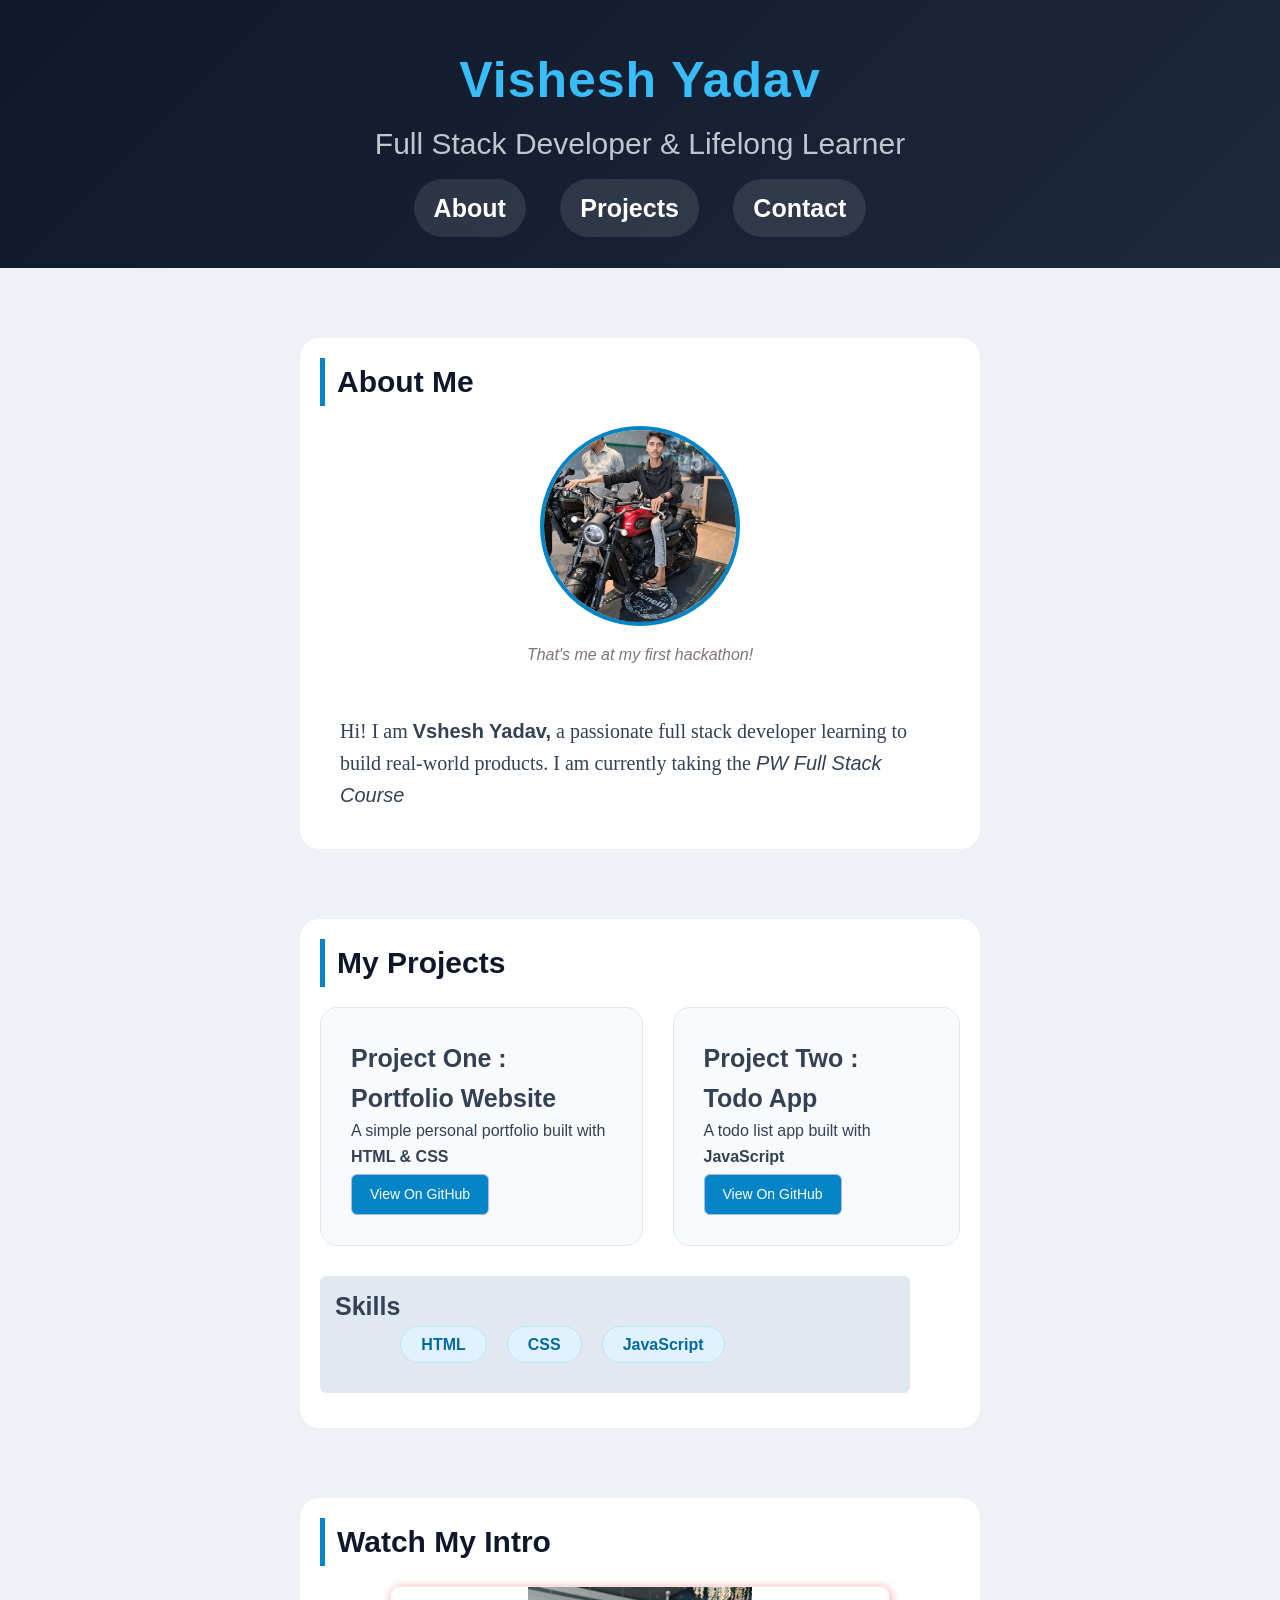
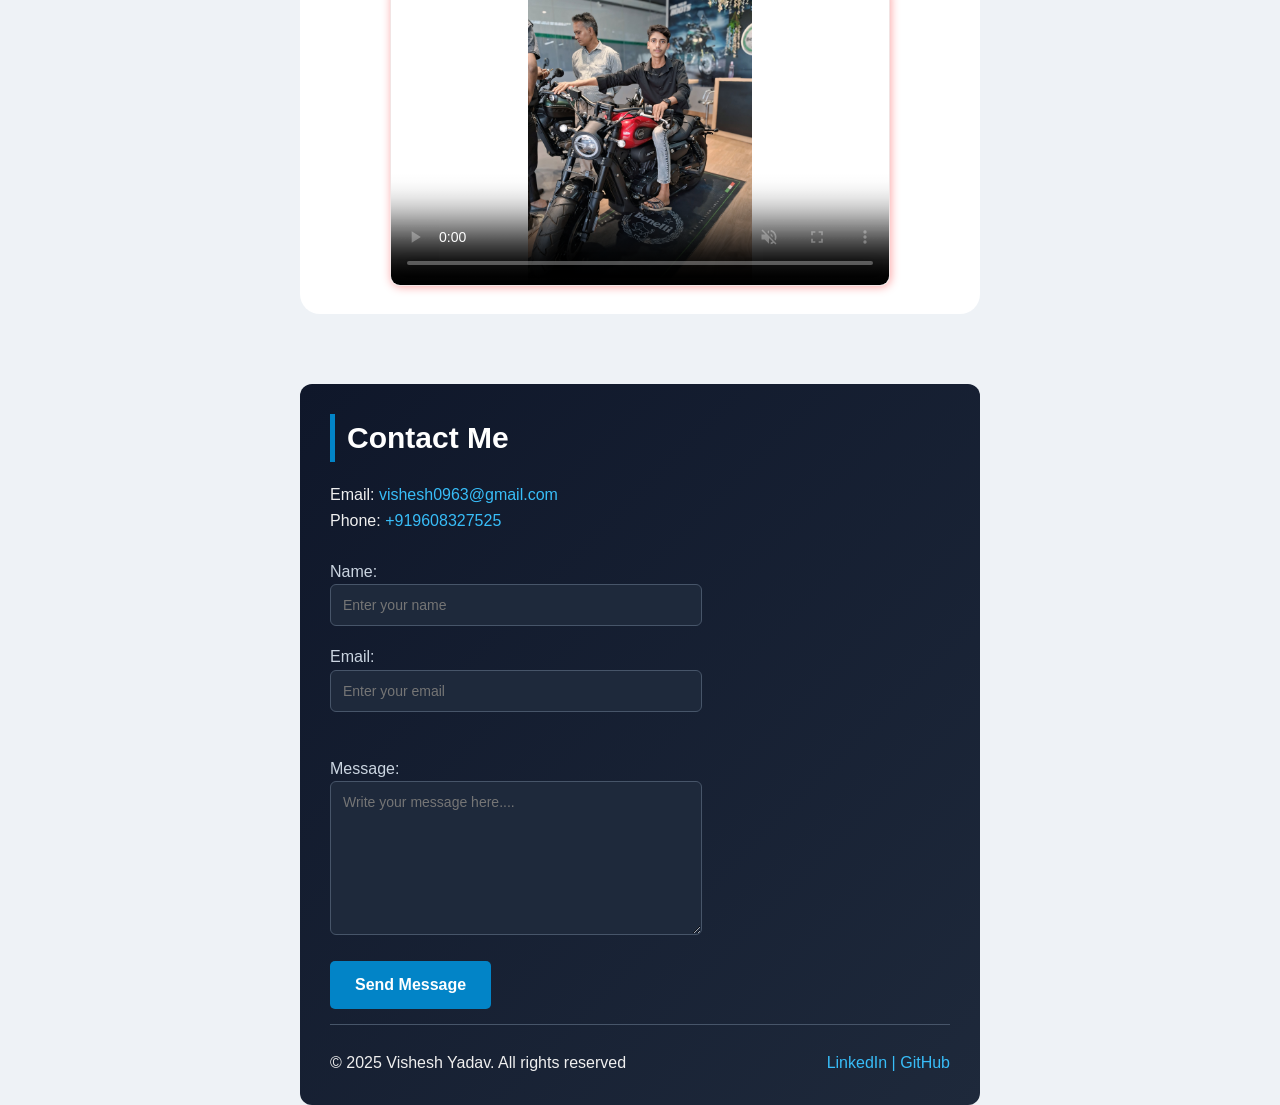
<file: portfolio.html>
<!DOCTYPE html>
<html lang="en">

<head>
    <meta charset="UTF-8">
    <meta name="viewport" content="width=device-width, initial-scale=1.0">
    <title>Portfolio</title>
    <link rel="stylesheet" href="style.css">
</head>

<body>
    <Header>
        <h1>Vishesh Yadav</h1>
        <p>Full Stack Developer & Lifelong Learner</p>
        <a href="#About">About</a>
        <a href="#Projects">Projects</a>
        <a href="#Contact">Contact</a>
    </Header>
    <main>
        <section id="About">
            <h1>About Me</h1>
            <img src="image.jpg" width="200px" height="250px" alt="">
            <figcaption><i>That's me at my first hackathon!</i></figcaption>
            <p>Hi! I am <strong>Vshesh Yadav,</strong> a passionate full stack developer learning to build real-world
                products. I am currently taking the <em>PW Full Stack Course</em></p>
        </section>
        <section id="Projects">
            <h2>My Projects</h2>
            <div class="web">
                <article id="App1">
                    <h3>Project One : Portfolio Website</h3>
                    <p>A simple personal portfolio built with <strong>HTML & CSS</strong></p>
                    <a href="">View On GitHub</a>
                </article>
                <article id="App2">
                    <h3>Project Two : Todo App</h3>
                    <p>A todo list app built with <strong>JavaScript</strong></p>
                    <a href="">View On GitHub</a>
                </article>
            </div>

            <div class="skill">
                <h3>Skills</h3>
                <br>
                <ul>
                    <li>HTML</li>
                    <li>CSS</li>
                    <li>JavaScript</li>
                </ul>
            </div>
        </section>
        <section id="intro">
            <h2>Watch My Intro</h2>
            <video src=" video.mp4" width="500px" height="300px" controls muted loop poster="image.jpg"></video>
        </section>
    </main>
    <footer id="Contact">
        <h2>Contact Me</h2>
        <p> Email: <a href="vishesh0963@gmail.com">vishesh0963@gmail.com</a></p>
        <p>Phone: <a href="tel:+919608327525">+919608327525</a></p>
        <br>
        <form action="">
            <label for="name" id="Name">Name:</label>
            <br>
            <input type="text" id="name" placeholder="Enter your name">
            <br>
            <label for="email" id="Email">Email:</label>
            <br>
            <input type="email" id="email" placeholder="Enter your email">
            <br><br>
            <label for="message" id="Message">Message:</label>
            <br>
            <textarea name="" id="message" rows="8" cols="50" placeholder="Write your message here...." ></textarea>
            <br>
            <button type="Submit">Send Message</button>
        </form>
        <div class="footer-bottom">

            <p>&copy; 2025 Vishesh Yadav. All rights reserved</p>

            <div class="social">
                <a href="" >LinkedIn</a>
                   |
                <a href="">GitHub</a>
            </div>
        </div>
        </footer>
</body>

</html>
</file>
<file: style.css>
* {
    padding: 0;
    margin: 0;
    box-sizing: border-box;
    font-family: 'poppins', sans-serif;
}

body {
    /* font-family: 'Poppins', Arial, sans-serif; */
    background-color: #eef2f6;
    color: #334155;
    line-height: 1.6;
}

header {
    background: linear-gradient(135deg, #0f172a, #1e293b);
    text-align: center;
    padding: 40px;
    flex: 1;
    /* width: 100%;
    height: 200px; */
}

main {
    margin: 0 300px;
}

header h1 {
    font-size: 50px;
    color: #38bdf8;
    letter-spacing: 1px;
    /* font-family: 'Franklin Gothic Medium', 'Arial Narrow', Arial, sans-serif; */
}

header p {
    color: rgb(190, 199, 206);
    font-size: 30px;
    font-family: 'Gill Sans', 'Gill Sans MT', Calibri, 'Trebuchet MS', sans-serif;
    padding-bottom: 20px;
}

header a {
    justify-content: center;
    align-items: center;
    padding: 15px 20px;
    font-size: 25px;
    color: white;
    text-decoration: none;
    /* border: 1px solid white; */
    background-color: rgba(255, 255, 255, 0.1);
    border-radius: 30px;
    margin: 15px;
    font-weight: 600;
    font-family: 'Franklin Gothic Medium', 'Arial Narrow', Arial, sans-serif;
}

header a:hover {
    background-color: #1aafee;
}

#About {

    background-color: white;
    border-radius: 20px;
    padding: 20px;
    margin: 70px 0px;
    text-align: center;
}

#About h1 {
    text-align: start;
    color: #0f172a;
    font-size: 30px;
    border-left: 5px solid #0284c7;
    padding-left: 12px;
    margin-bottom: 20px;
}

#About img {
    width: 200px;
    height: 200px;
    border: 4px solid #0284c7;
    border-radius: 50%;
    object-fit: cover;
}

#About img:hover {
    transform: scale(1.05);
}

#About figcaption {
    color: rgb(129, 116, 116);
    font-size: medium;
    padding: 8px 0 30px 0;
}

#About p {
    color: #334155;
    font-size: 20px;
    padding: 18px 20px;
    text-align: start;
    font-family: Georgia, 'Times New Roman', Times, serif;
}

#Projects {
    background-color: white;
    border-radius: 20px;
    padding: 20px;
    margin: 70px 0px;
    text-align: center;
}

#Projects h2{
    text-align: start;
    color: #0f172a;
    font-size: 30px;
    border-left: 5px solid #0284c7;
    padding-left: 12px;
    margin-bottom: 20px;
}

.web {
    display: flex;
    justify-content: start;
    align-items: start;
    gap: 30px;
}
#App1 {
    font-family: Cambria, Cochin, Georgia, Times, 'Times New Roman', serif;
    border: 1px solid rgb(226, 232, 240);
    background-color: rgb(248, 250, 252);
    padding: 30px;
    /* margin: 0 30px; */
    text-align: start;
    border-radius: 17px;
}
#App1 h3 {
    font-size: 25px;
    font-family: 'Franklin Gothic Medium', 'Arial Narrow', Arial, sans-serif;
}
#App1 a {
    display: inline-block;
    border: 1px solid #aab8ee;
    padding: 8px 18px;
    margin-top: 5px;
    text-decoration: none;
    border-radius: 6px;
    font-size: 14px;
    background-color: #0284c7;
    color: white;
    font-family: 'Franklin Gothic Medium', 'Arial Narrow', Arial, sans-serif;

}
#App2 {
    font-family: Cambria, Cochin, Georgia, Times, 'Times New Roman', serif;
    border: 1px solid rgb(226, 232, 240);
    background-color: rgb(248, 250, 252);
    padding: 30px 60px 30px 30px;
    /* margin: 0 30px 0 ; */
    text-align: start;
    border-radius: 17px;
}
#App2 h3 {
    font-size: 25px;
    font-family: 'Franklin Gothic Medium', 'Arial Narrow', Arial, sans-serif;
}
#App2 a {
    display: inline-block;
    border: 1px solid #aab8ee;
    padding: 8px 18px;
    margin-top: 5px;
    text-decoration: none;
    border-radius: 6px;
    font-size: 14px;
    background-color: #0284c7;
    color: white;
    font-family: 'Franklin Gothic Medium', 'Arial Narrow', Arial, sans-serif;

}

.skill {
    display: flex;
    background-color: rgb(226, 232, 240);
    border-radius: 6px;
    padding: 10px 15px;
    margin: 30px 50px 15px 0px;
}
.skill h3 {
font-size: 25px;
}
.skill ul {
    display: flex;
    gap: 20px;
    list-style: none;
    padding: 40px 0 20px 0;
}
.skill ul li {
    border: 1px solid rgb(186, 230, 253);
    border-radius: 20px;
    padding: 5px 20px;
    color: rgb(3, 105, 161);
    font-weight: 600;
    background-color: rgb(224, 242, 254);

}

#intro {
     background-color: white;
    border-radius: 20px;
    padding: 20px;
    margin: 70px 0px;
    text-align: center;
} 
 #intro h2 {
     text-align: start;
    color: #0f172a;
    font-size: 30px;
    border-left: 5px solid #0284c7;
    padding-left: 12px;
    margin-bottom: 20px;
 }

 #intro video {
    border: 1px solid rgb(242, 228, 228);
    border-radius: 10px;
    box-shadow: 1px 1px 10px #fca5a5;
 }


/* This is footer section. */

footer {
    margin: 0 300px;
    background: linear-gradient(135deg, #0f172a, #1e293b);
    padding: 30px;
    border-radius: 12px;
    text-align: start;

}

#Contact h2 {
    text-align: start;
    color: #ffff;
    font-size: 30px;
    border-left: 5px solid #0284c7;
    padding-left: 12px;
    margin-bottom: 20px;
}

#Contact p {
    color: #efefef;
    font-family: 'Trebuchet MS', 'Lucida Sans Unicode', 'Lucida Grande', 'Lucida Sans', Arial, sans-serif;
}

#Contact p a {
    color: #38bdf8;
    text-decoration: none;

}

#Contact p a:hover {
    text-decoration: underline;
}

#Name {
    color: #cbd5e1;
}

#name {
    width: 60%;
    padding: 12px;
    margin-bottom: 18px;
    border: 1px solid #475569;
    background-color: #1e293b;
    color: #ffffff;
    border-radius: 6px;
    font-size: 14px;
    font-family: inherit;
}

#Email {
    color: #cbd5e1;
}

#email {
    width: 60%;
    padding: 12px;
    margin-bottom: 18px;
    border: 1px solid #475569;
    background-color: #1e293b;
    color: #ffffff;
    border-radius: 6px;
    font-size: 14px;
    font-family: inherit;
}

#Message {
    color: #cbd5e1;
}

#message {
    width: 60%;
    padding: 12px;
    margin-bottom: 18px;
    border: 1px solid #475569;
    background-color: #1e293b;
    color: #ffffff;
    border-radius: 6px;
    font-size: 14px;
    font-family: inherit;
}

form button {
    color: white;
    background-color: #0284c7;
    padding: 15px 25px;
    border: white;
    border-radius: 5px;
    font-size: medium;
    font-weight: 700;
}

form button:hover {
    background-color: #04689a;
}

.footer-bottom {
    display: flex;
    justify-content: space-between;
    align-items: center;
    flex-wrap: wrap;
    margin-top: 15px;
    padding-top: 25px;
    border-top: 1px solid #475569;
}

.social a {
    color: #38bdf8;
    text-decoration: none;
}

.social {
    color: #38bdf8;
    text-decoration: none;
}
</file>
